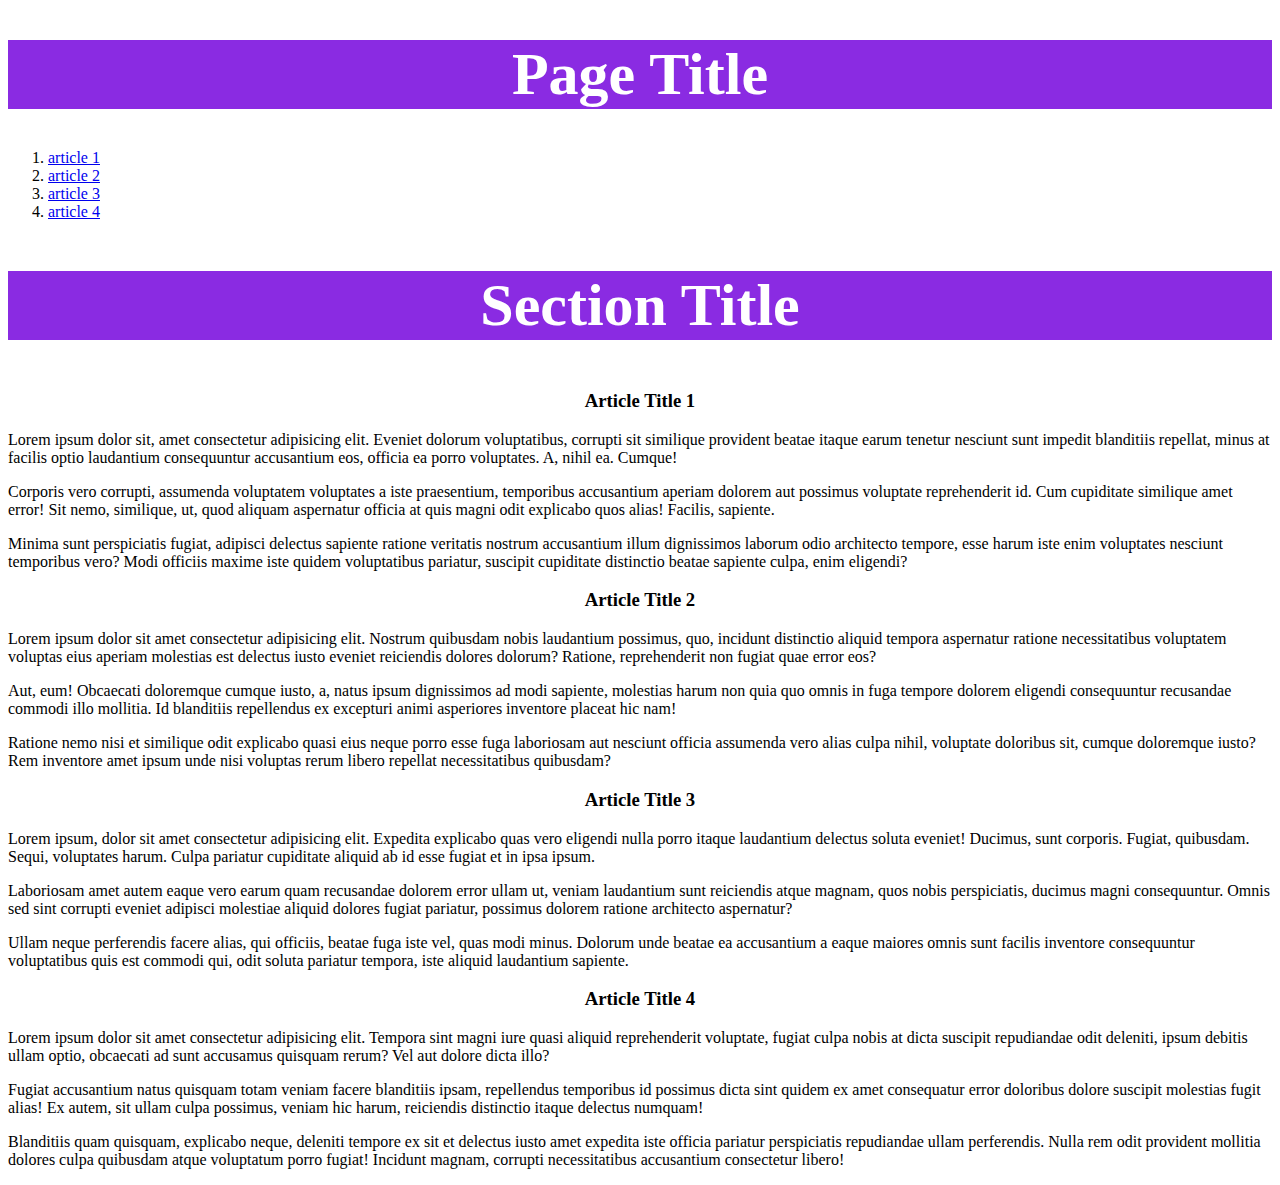
<file: css_project/Index.html>
<!DOCTYPE html>
<html lang="en">
<head>
  <meta charset="UTF-8">
  <title>CSS</title>
  <link rel="stylesheet" href="./assets/css/style.css"
</head>
<body>
  <!-- h1.main-heading{Page Title}+(nav>ol>li*4>a[href=#art$]{article $})+section>(h2.main-header{Section Title}+article#art$*4>h3.art-header{Article Title $}+p.container*3>lorem40) -->
  <h1 class="main-heading">Page Title</h1>
  <nav>
    <ol>
      <li><a href="#art1">article 1</a></li>
      <li><a href="#art2">article 2</a></li>
      <li><a href="#art3">article 3</a></li>
      <li><a href="#art4">article 4</a></li>
    </ol>
  </nav>
  <section>
    <h2 class="main-header">Section Title</h2>
    <article id="art1">
      <h3 class="art-header">Article Title 1</h3>
      <p class="container">Lorem ipsum dolor sit, amet consectetur adipisicing elit. Eveniet dolorum voluptatibus, corrupti sit similique provident beatae itaque earum tenetur nesciunt sunt impedit blanditiis repellat, minus at facilis optio laudantium consequuntur accusantium eos, officia ea porro voluptates. A, nihil ea. Cumque!</p>
      <p class="container">Corporis vero corrupti, assumenda voluptatem voluptates a iste praesentium, temporibus accusantium aperiam dolorem aut possimus voluptate reprehenderit id. Cum cupiditate similique amet error! Sit nemo, similique, ut, quod aliquam aspernatur officia at quis magni odit explicabo quos alias! Facilis, sapiente.</p>
      <p class="container">Minima sunt perspiciatis fugiat, adipisci delectus sapiente ratione veritatis nostrum accusantium illum dignissimos laborum odio architecto tempore, esse harum iste enim voluptates nesciunt temporibus vero? Modi officiis maxime iste quidem voluptatibus pariatur, suscipit cupiditate distinctio beatae sapiente culpa, enim eligendi?</p>
    </article>
    <article id="art2">
      <h3 class="art-header">Article Title 2</h3>
      <p class="container">Lorem ipsum dolor sit amet consectetur adipisicing elit. Nostrum quibusdam nobis laudantium possimus, quo, incidunt distinctio aliquid tempora aspernatur ratione necessitatibus voluptatem voluptas eius aperiam molestias est delectus iusto eveniet reiciendis dolores dolorum? Ratione, reprehenderit non fugiat quae error eos?</p>
      <p class="container">Aut, eum! Obcaecati doloremque cumque iusto, a, natus ipsum dignissimos ad modi sapiente, molestias harum non quia quo omnis in fuga tempore dolorem eligendi consequuntur recusandae commodi illo mollitia. Id blanditiis repellendus ex excepturi animi asperiores inventore placeat hic nam!</p>
      <p class="container">Ratione nemo nisi et similique odit explicabo quasi eius neque porro esse fuga laboriosam aut nesciunt officia assumenda vero alias culpa nihil, voluptate doloribus sit, cumque doloremque iusto? Rem inventore amet ipsum unde nisi voluptas rerum libero repellat necessitatibus quibusdam?</p>
    </article>
    <article id="art3">
      <h3 class="art-header">Article Title 3</h3>
      <p class="container">Lorem ipsum, dolor sit amet consectetur adipisicing elit. Expedita explicabo quas vero eligendi nulla porro itaque laudantium delectus soluta eveniet! Ducimus, sunt corporis. Fugiat, quibusdam. Sequi, voluptates harum. Culpa pariatur cupiditate aliquid ab id esse fugiat et in ipsa ipsum.</p>
      <p class="container">Laboriosam amet autem eaque vero earum quam recusandae dolorem error ullam ut, veniam laudantium sunt reiciendis atque magnam, quos nobis perspiciatis, ducimus magni consequuntur. Omnis sed sint corrupti eveniet adipisci molestiae aliquid dolores fugiat pariatur, possimus dolorem ratione architecto aspernatur?</p>
      <p class="container">Ullam neque perferendis facere alias, qui officiis, beatae fuga iste vel, quas modi minus. Dolorum unde beatae ea accusantium a eaque maiores omnis sunt facilis inventore consequuntur voluptatibus quis est commodi qui, odit soluta pariatur tempora, iste aliquid laudantium sapiente.</p>
    </article>
    <article id="art4">
      <h3 class="art-header">Article Title 4</h3>
      <p class="container">Lorem ipsum dolor sit amet consectetur adipisicing elit. Tempora sint magni iure quasi aliquid reprehenderit voluptate, fugiat culpa nobis at dicta suscipit repudiandae odit deleniti, ipsum debitis ullam optio, obcaecati ad sunt accusamus quisquam rerum? Vel aut dolore dicta illo?</p>
      <p class="container">Fugiat accusantium natus quisquam totam veniam facere blanditiis ipsam, repellendus temporibus id possimus dicta sint quidem ex amet consequatur error doloribus dolore suscipit molestias fugit alias! Ex autem, sit ullam culpa possimus, veniam hic harum, reiciendis distinctio itaque delectus numquam!</p>
      <p class="container">Blanditiis quam quisquam, explicabo neque, deleniti tempore ex sit et delectus iusto amet expedita iste officia pariatur perspiciatis repudiandae ullam perferendis. Nulla rem odit provident mollitia dolores culpa quibusdam atque voluptatum porro fugiat! Incidunt magnam, corrupti necessitatibus accusantium consectetur libero!</p>
    </article>
  </section>
</body>
</html>
</file>
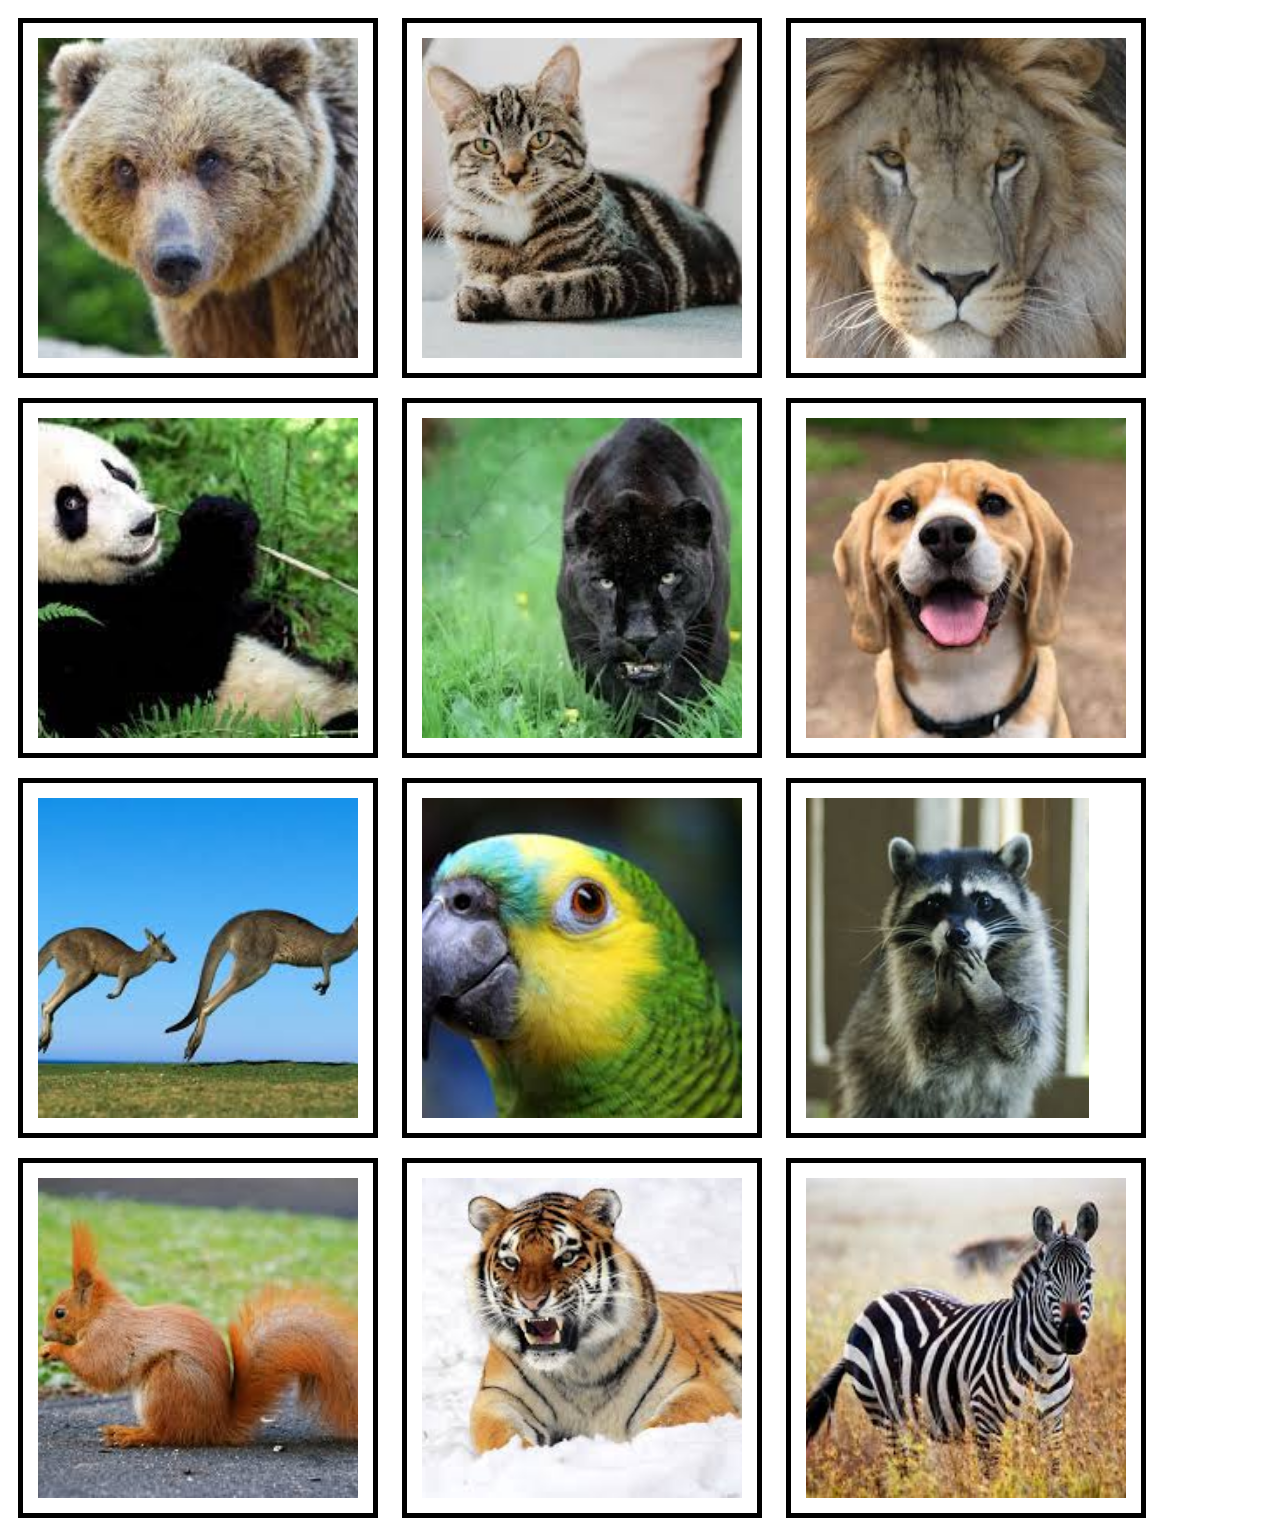
<file: css_project_gallery/index.html>
<!DOCTYPE html>
<html lang="en">
<head>
  <meta charset="UTF-8">
  <title>Gallery</title>
 <link rel="stylesheet" href="./assets/css/style.css">
  
</head>
<body>
  <div class="block">
    <div class="image">
      <img class="img" src="./assets/images/Bear.jpeg" alt="Bear">
    </div>
    <div class="image">
      <img class="img" src="./assets/images/Cat.jpeg" alt="Cat">
    </div>
    <div class="image">
      <img class="img" src="./assets/images/Lion.jpeg" alt="Lion">
    </div>
    <div class="image">
      <img class="img" src="./assets/images/Panda.jpeg" alt="Panda">
    </div>
    <div class="image">
      <img class="img" src="./assets/images/Panther.jpeg" alt="Panther">
    </div>
     <div class="image">
       <img class="img" src="./assets/images/Dog.jpeg" alt="Dog">
     </div>
     <div class="image">
       <img class="img" src="./assets/images/Kangaroo.jpeg" alt="Kangaroo">
     </div>
     <div class="image">
       <img class="img" src="./assets/images/Papagai.jpeg" alt="Papagai">
     </div>
     <div class="image">
       <img class="img" src="./assets/images/Raccoon.jpeg" alt="Raccon">
     </div>
     <div class="image">
       <img class="img" src="./assets/images/Sqwirrel.jpeg" alt="Sqwirrel">
     </div>
     <div class="image">
       <img class="img" src="./assets/images/Tigr.jpeg" alt="Tigr">
     </div>
     <div class="image">
       <img class="img" src="./assets/images/Zebra.jpeg" alt="Zebra">
     </div>


    




  </div>
  
</body>
</html>
</file>
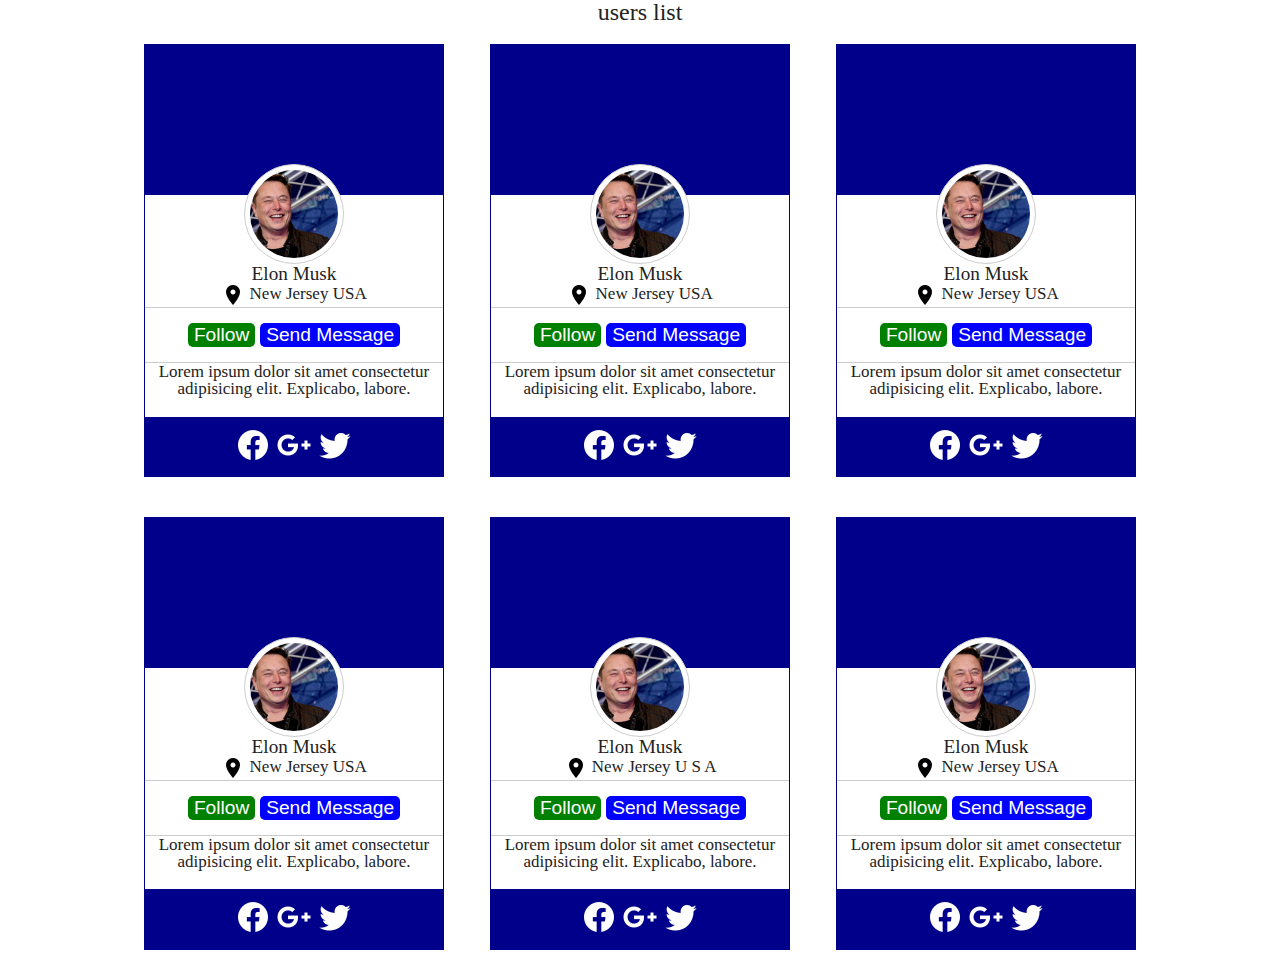
<file: practic_11_04/index.html>
<!DOCTYPE html>
 <html lang="en">
 <head>
   <meta charset="UTF-8">
   <meta name="viewport" content="width=device-width, initial-scale=1.0">
   <title>users list</title>
   <link rel="stylesheet" href="./assets/css/reset.css">
   <link rel="stylesheet" href="./assets/css/style.css">
 </head>
 <body>
   <section class="cards-container">
     <h1 class="title-container">users list</h1>
     <article class="card-wrapper">
      <div class="bg-header"></div>
      <sextion class="card-content">
       <div class="photo-wrapper">
         <img src="./assets/images/user.jpg" alt="" class="photo-profile">
        </div>
        <h2 class="full-name-profile capitalize">elon musk</h2>
        <address class="address-profile">
          <img src="./assets/icon/map-marker.png" alt="" class="icon-map">
          <icon-map></icon-map>
          <span class="capitalize">new jersey</span>
          <span class="uppercase">uSA</span>
        </address>
        <div class="btn-container">
          <button class="btn capitalize follow">follow</button>
          <button class="btn capitalize send-messege">send message</button>
        </div>
        <p class="deccription-profile">Lorem ipsum dolor sit amet consectetur adipisicing elit. Explicabo, labore.</p>
      </sextion>     
          <footer class="card-footer">
          <ul class=""card-list-social>
            <li class="card-item-social"><a href="#"target="_blank" class="icon-fb link-social"></a></li>
            <li class="card-item-social"><a href="#" target="_blank" class="icon-google link-social"></a></li>
            <li class="card-item-social"><a href="#" target="_blank" class="icon-twittter link-social"></a></li>
          </ul>
        </footer>
      </article>
      <article class="card-wrapper">
        <div class="bg-header"></div>
        <sextion class="card-content">
         <div class="photo-wrapper">
           <img src="./assets/images/user.jpg" alt="" class="photo-profile">
          </div>
          <h2 class="full-name-profile capitalize">elon musk</h2>
          <address class="address-profile">
            <img src="./assets/icon/map-marker.png" alt="" class="icon-map">
            <icon-map></icon-map>
            <span class="capitalize">new jersey</span>
            <span class="uppercase">uSA</span>
          </address>
          <div class="btn-container">
            <button class="btn capitalize follow">follow</button>
            <button class="btn capitalize send-messege">send message</button>
          </div>
          <p class="deccription-profile">Lorem ipsum dolor sit amet consectetur adipisicing elit. Explicabo, labore.</p>
        </sextion>     
            <footer class="card-footer">
            <ul class=""card-list-social>
              <li class="card-item-social"><a href="#"target="_blank" class="icon-fb link-social"></a></li>
              <li class="card-item-social"><a href="#" target="_blank" class="icon-google link-social"></a></li>
              <li class="card-item-social"><a href="#" target="_blank" class="icon-twittter link-social"></a></li>
            </ul>
          </footer>
        </article>
        <article class="card-wrapper">
          <div class="bg-header"></div>
          <sextion class="card-content">
           <div class="photo-wrapper">
             <img src="./assets/images/user.jpg" alt="" class="photo-profile">
            </div>
            <h2 class="full-name-profile capitalize">elon musk</h2>
            <address class="address-profile">
              <img src="./assets/icon/map-marker.png" alt="" class="icon-map">
              <icon-map></icon-map>
              <span class="capitalize">new jersey</span>
              <span class="uppercase">uSA</span>
            </address>
            <div class="btn-container">
              <button class="btn capitalize follow">follow</button>
              <button class="btn capitalize send-messege">send message</button>
            </div>
            <p class="deccription-profile">Lorem ipsum dolor sit amet consectetur adipisicing elit. Explicabo, labore.</p>
          </sextion>     
              <footer class="card-footer">
              <ul class=""card-list-social>
                <li class="card-item-social"><a href="#"target="_blank" class="icon-fb link-social"></a></li>
                <li class="card-item-social"><a href="#" target="_blank" class="icon-google link-social"></a></li>
                <li class="card-item-social"><a href="#" target="_blank" class="icon-twittter link-social"></a></li>
              </ul>
            </footer>
          </article>
          <article class="card-wrapper">
            <div class="bg-header"></div>
            <sextion class="card-content">
             <div class="photo-wrapper">
               <img src="./assets/images/user.jpg" alt="" class="photo-profile">
              </div>
              <h2 class="full-name-profile capitalize">elon musk</h2>
              <address class="address-profile">
                <img src="./assets/icon/map-marker.png" alt="" class="icon-map">
                <icon-map></icon-map>
                <span class="capitalize">new jersey</span>
                <span class="uppercase">uSA</span>
              </address>
              <div class="btn-container">
                <button class="btn capitalize follow">follow</button>
                <button class="btn capitalize send-messege">send message</button>
              </div>
              <p class="deccription-profile">Lorem ipsum dolor sit amet consectetur adipisicing elit. Explicabo, labore.</p>
            </sextion>     
                <footer class="card-footer">
                <ul class=""card-list-social>
                  <li class="card-item-social"><a href="#"target="_blank" class="icon-fb link-social"></a></li>
                  <li class="card-item-social"><a href="#" target="_blank" class="icon-google link-social"></a></li>
                  <li class="card-item-social"><a href="#" target="_blank" class="icon-twittter link-social"></a></li>
                </ul>
              </footer>
            </article>
            <article class="card-wrapper">
              <div class="bg-header"></div>
              <sextion class="card-content">
               <div class="photo-wrapper">
                 <img src="./assets/images/user.jpg" alt="" class="photo-profile">
                </div>
                <h2 class="full-name-profile capitalize">elon musk</h2>
                <address class="address-profile">
                  <img src="./assets/icon/map-marker.png" alt="" class="icon-map">
                  <icon-map></icon-map>
                  <span class="capitalize">new jersey</span>
                  <span class="uppercase">u s a</span>
                </address>
                <div class="btn-container">
                  <button class="btn capitalize follow">follow</button>
                  <button class="btn capitalize send-messege">send message</button>
                </div>
                <p class="deccription-profile">Lorem ipsum dolor sit amet consectetur adipisicing elit. Explicabo, labore.</p>
              </sextion>     
                  <footer class="card-footer">
                  <ul class=""card-list-social>
                    <li class="card-item-social"><a href="#"target="_blank" class="icon-fb link-social"></a></li>
                    <li class="card-item-social"><a href="#" target="_blank" class="icon-google link-social"></a></li>
                    <li class="card-item-social"><a href="#" target="_blank" class="icon-twittter link-social"></a></li>
                  </ul>
                </footer>
              </article>
              <article class="card-wrapper">
                <div class="bg-header"></div>
                <sextion class="card-content">
                 <div class="photo-wrapper">
                   <img src="./assets/images/user.jpg" alt="" class="photo-profile">
                  </div>
                  <h2 class="full-name-profile capitalize">elon musk</h2>
                  <address class="address-profile">
                    <img src="./assets/icon/map-marker.png" alt="" class="icon-map">
                    <icon-map></icon-map>
                    <span class="capitalize">new jersey</span>
                    <span class="uppercase">uSA</span>
                  </address>
                  <div class="btn-container">
                    <button class="btn capitalize follow">follow</button>
                    <button class="btn capitalize send-messege">send message</button>
                  </div>
                  <p class="deccription-profile">Lorem ipsum dolor sit amet consectetur adipisicing elit. Explicabo, labore.</p>
                </sextion>     
                    <footer class="card-footer">
                    <ul class=""card-list-social>
                      <li class="card-item-social"><a href="#"target="_blank" class="icon-fb link-social"></a></li>
                      <li class="card-item-social"><a href="#" target="_blank" class="icon-google link-social"></a></li>
                      <li class="card-item-social"><a href="#" target="_blank" class="icon-twittter link-social"></a></li>
                    </ul>
                  </footer>
                </article>
   </section>
 </body>
 </html>
</file>
<file: css_project/assets/css/style.css>
h1,h2{
  background-color: blueviolet;
  color: white;
  text-align: center; 
  font-size: 60px; 
}
h3{
  text-align: center;
      }
</file>
<file: css_project_gallery/assets/css/style.css>
.image {
  display: inline-block;
  width: 320px;
  height: 320px;
  border: 5px solid black;
  padding: 15px;
  margin: 10px;
}

.img{
  max-width: 100%;
  min-height: 100%;
  object-fit: cover;
}
</file>
<file: practic_11_04/assets/css/style.css>
*{
  box-sizing: border-box;
}
.cards-container{
  text-align: center;
  text-overflow: ellipsis;
  font-size: 24px;
}
.card-wrapper{
  --img-size: 100px;
  --main-bg-color: darkblue;
  display:inline-block;
  min-width: calc(var(--img-size)*2);
  width: 100%;
  max-width: calc(var(--img-size)*3);
  border: 1px solid var(--main-bg-color);
  margin: 20px;
  font-size: 0.8em;
}
.bg-header{
  height: calc(var(--img-size)*1.5);
  background-color: var(--main-bg-color);
}
.capitalize, .uppercase{
  text-transform: capitalize;
  white-space: nowrap;
}
.card-content{
  padding: 0 20px;
}
.photo-profile{
  width: var(--img-size);
  height: var(--img-size);
  padding: 5px;
  border: 1px solid #cccccc;
  border-radius: 50%;
  margin-top: calc(var(--img-size)*-0.5);
  object-fit: cover;
  object-position: top center;
  background-color:#ffffff;
}
.address-profile, p{
  font-size: 17px;

}
.btn-container{
  border-top: 1px solid #cccccc;
  border-bottom: 1px solid #cccccc;
  padding: 15px 0;
}
.btn{
  border-radius: 5px;
  cursor: pointer;
  border: none;
  color: white;
}
.follow{
  background-color: green;
}
.send-messege{
  background-color:blue
}
.card-footer{
  background-color: var(--main-bg-color);
  padding: 10px;
}
.link-social{
  display:block;
  width: 36px;
  height: 36px;
}
.card-item-social{
  display:inline-block;
}
.icon-fb{
  background-image: url(./../icon/facebook.png);
}
.icon-google{
  background-image: url(./../icon/google-plus.png);
}
.icon-twittter{
  background-image: url(./../icon/twitter.png);
}
</file>
